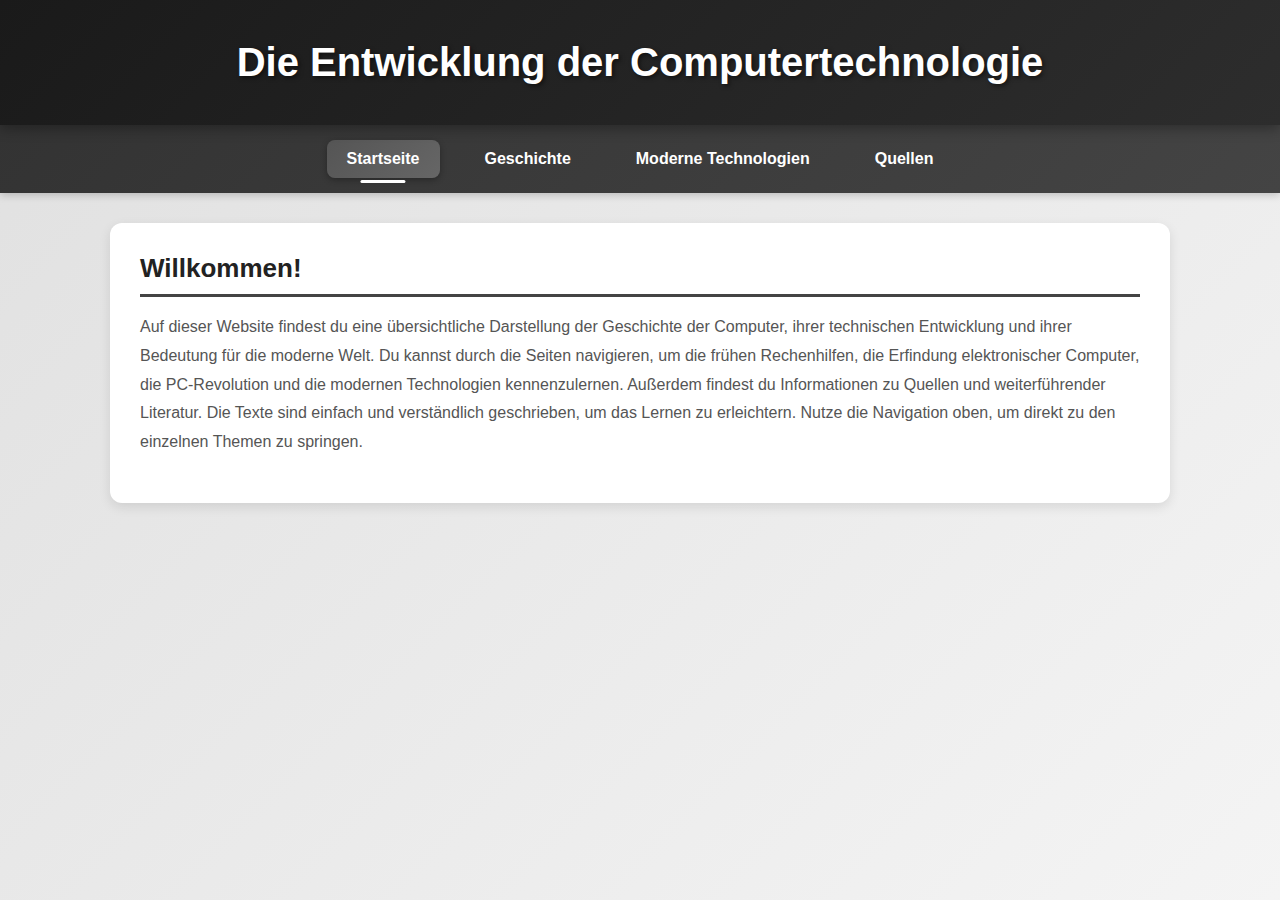
<file: index.html>
<!DOCTYPE html>
<html lang="de">
<head>
    <meta charset="UTF-8">
    <title>Geschichte der Computer</title>
    <link rel="stylesheet" href="style.css">
</head>
<body>

<header>
    <h1>Die Entwicklung der Computertechnologie</h1>
</header>

<nav>
    <a href="index.html">Startseite</a>
    <a href="geschichte.html">Geschichte</a>
    <a href="moderne.html">Moderne Technologien</a>
    <a href="quellen.html">Quellen</a>
</nav>

<section>
    <h2>Willkommen!</h2>
    <p>
        Auf dieser Website findest du eine übersichtliche Darstellung der Geschichte der Computer,
        ihrer technischen Entwicklung und ihrer Bedeutung für die moderne Welt. Du kannst durch
        die Seiten navigieren, um die frühen Rechenhilfen, die Erfindung elektronischer Computer,
        die PC-Revolution und die modernen Technologien kennenzulernen. Außerdem findest du
        Informationen zu Quellen und weiterführender Literatur. Die Texte sind einfach und
        verständlich geschrieben, um das Lernen zu erleichtern. Nutze die Navigation oben, um
        direkt zu den einzelnen Themen zu springen.
    </p>
</section>

<script>
    const links = document.querySelectorAll('nav a');
    const currentPage = window.location.pathname.split("/").pop();
    links.forEach(link => {
        if(link.getAttribute('href') === currentPage) {
            link.classList.add('current');
        }
    });
</script>

<script>
window.addEventListener('scroll', function() {
    const header = document.querySelector('header');
    if (window.scrollY > 50) {
        header.classList.add('scrolled');
    } else {
        header.classList.remove('scrolled');
    }
});
</script>

</body>
</html>
</file>
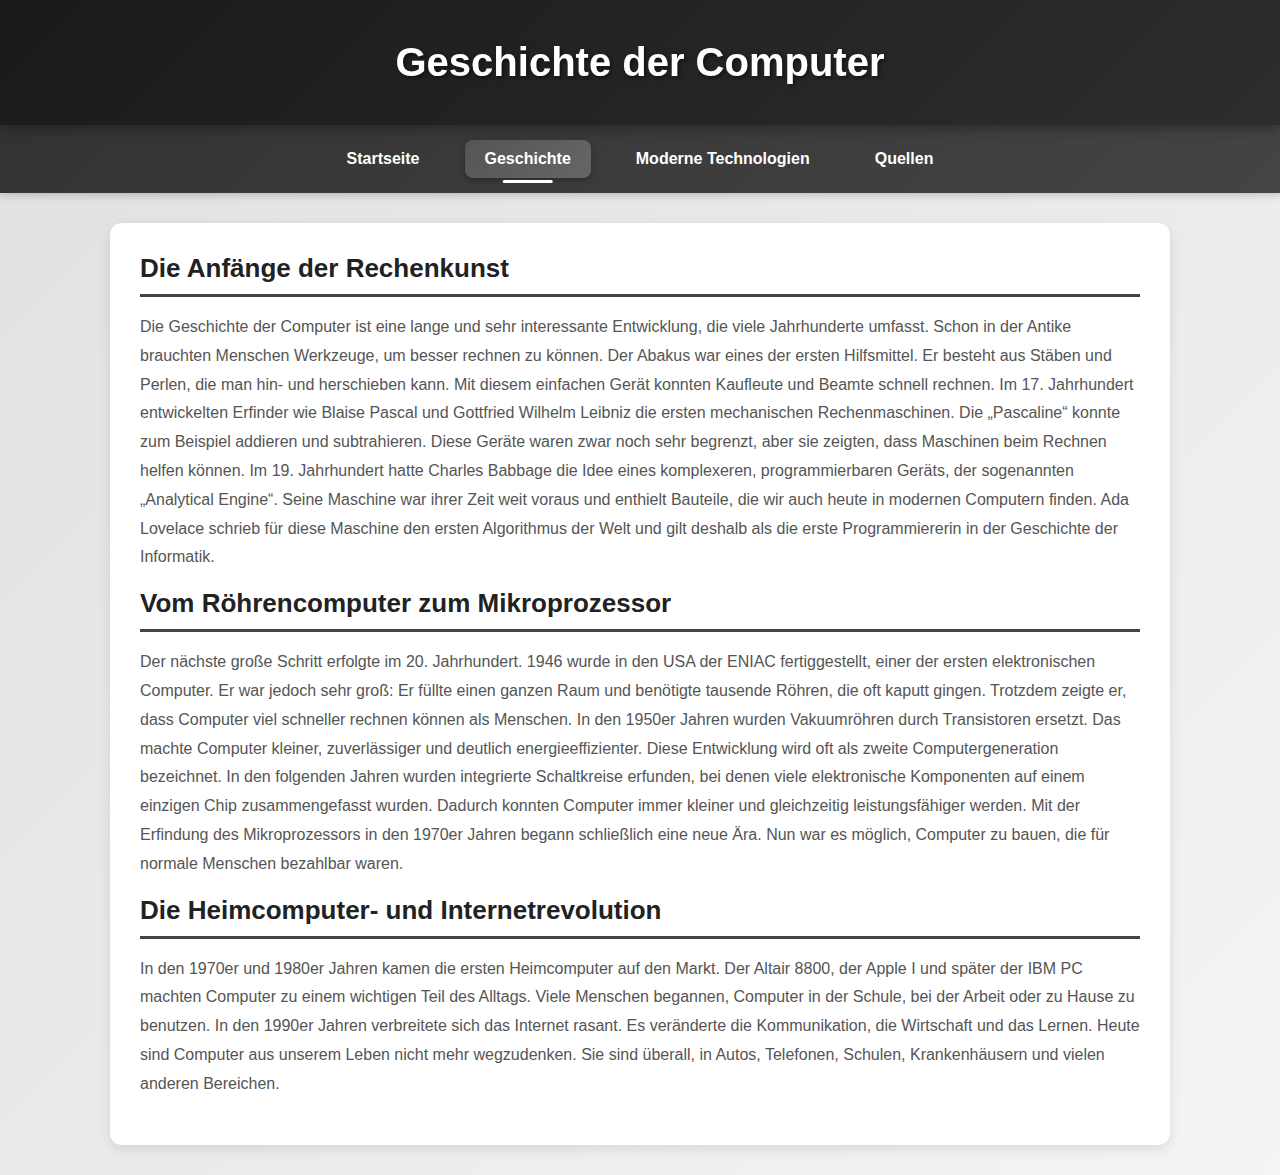
<file: geschichte.html>
<!DOCTYPE html>
<html lang="de">
<head>
    <meta charset="UTF-8">
    <title>Geschichte der Computer</title>
    <link rel="stylesheet" href="style.css">
</head>
<body>

<header>
    <h1>Geschichte der Computer</h1>
</header>

<nav>
    <a href="index.html">Startseite</a>
    <a href="geschichte.html">Geschichte</a>
    <a href="moderne.html">Moderne Technologien</a>
    <a href="quellen.html">Quellen</a>
</nav>

<section>
    <h2>Die Anfänge der Rechenkunst</h2>
    <p>
        Die Geschichte der Computer ist eine lange und sehr interessante Entwicklung, die
        viele Jahrhunderte umfasst. Schon in der Antike brauchten Menschen Werkzeuge, um
        besser rechnen zu können. Der Abakus war eines der ersten Hilfsmittel. Er besteht
        aus Stäben und Perlen, die man hin- und herschieben kann. Mit diesem einfachen
        Gerät konnten Kaufleute und Beamte schnell rechnen. Im 17. Jahrhundert entwickelten
        Erfinder wie Blaise Pascal und Gottfried Wilhelm Leibniz die ersten mechanischen
        Rechenmaschinen. Die „Pascaline“ konnte zum Beispiel addieren und subtrahieren.
        Diese Geräte waren zwar noch sehr begrenzt, aber sie zeigten, dass Maschinen beim
        Rechnen helfen können. Im 19. Jahrhundert hatte Charles Babbage die Idee eines
        komplexeren, programmierbaren Geräts, der sogenannten „Analytical Engine“. Seine
        Maschine war ihrer Zeit weit voraus und enthielt Bauteile, die wir auch heute in
        modernen Computern finden. Ada Lovelace schrieb für diese Maschine den ersten
        Algorithmus der Welt und gilt deshalb als die erste Programmiererin in der
        Geschichte der Informatik.
    </p>

    <h2>Vom Röhrencomputer zum Mikroprozessor</h2>
    <p>
        Der nächste große Schritt erfolgte im 20. Jahrhundert. 1946 wurde in den USA der
        ENIAC fertiggestellt, einer der ersten elektronischen Computer. Er war jedoch sehr
        groß: Er füllte einen ganzen Raum und benötigte tausende Röhren, die oft kaputt
        gingen. Trotzdem zeigte er, dass Computer viel schneller rechnen können als
        Menschen. In den 1950er Jahren wurden Vakuumröhren durch Transistoren ersetzt. Das
        machte Computer kleiner, zuverlässiger und deutlich energieeffizienter. Diese
        Entwicklung wird oft als zweite Computergeneration bezeichnet. In den folgenden
        Jahren wurden integrierte Schaltkreise erfunden, bei denen viele elektronische
        Komponenten auf einem einzigen Chip zusammengefasst wurden. Dadurch konnten
        Computer immer kleiner und gleichzeitig leistungsfähiger werden. Mit der Erfindung
        des Mikroprozessors in den 1970er Jahren begann schließlich eine neue Ära. Nun war
        es möglich, Computer zu bauen, die für normale Menschen bezahlbar waren.
    </p>

    <h2>Die Heimcomputer- und Internetrevolution</h2>
    <p>
        In den 1970er und 1980er Jahren kamen die ersten Heimcomputer auf den Markt. Der
        Altair 8800, der Apple I und später der IBM PC machten Computer zu einem wichtigen
        Teil des Alltags. Viele Menschen begannen, Computer in der Schule, bei der Arbeit
        oder zu Hause zu benutzen. In den 1990er Jahren verbreitete sich das Internet
        rasant. Es veränderte die Kommunikation, die Wirtschaft und das Lernen. Heute sind
        Computer aus unserem Leben nicht mehr wegzudenken. Sie sind überall, in Autos,
        Telefonen, Schulen, Krankenhäusern und vielen anderen Bereichen.
    </p>
</section>

<script>
    const links = document.querySelectorAll('nav a');
    const currentPage = window.location.pathname.split("/").pop();
    links.forEach(link => {
        if(link.getAttribute('href') === currentPage) {
            link.classList.add('current');
        }
    });

window.addEventListener('scroll', function() {
    const header = document.querySelector('header');
    if (window.scrollY > 50) {
        header.classList.add('scrolled');
    } else {
        header.classList.remove('scrolled');
    }
});
</script>

</body>
</html>
</file>
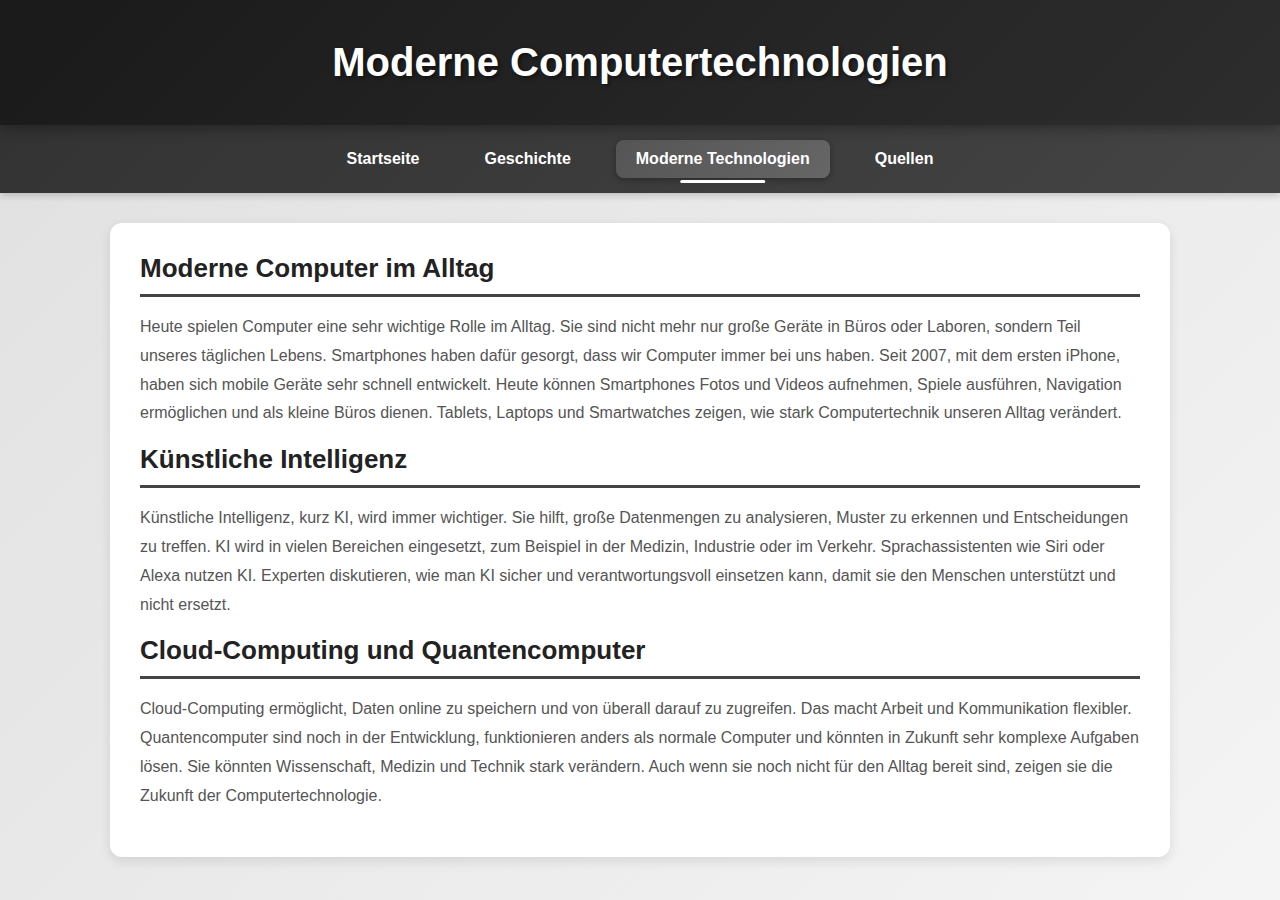
<file: moderne.html>
<!DOCTYPE html>
<html lang="de">
<head>
    <meta charset="UTF-8">
    <title>Moderne Technologien</title>
    <link rel="stylesheet" href="style.css">
</head>
<body>

<header>
    <h1>Moderne Computertechnologien</h1>
</header>

<nav>
    <a href="index.html">Startseite</a>
    <a href="geschichte.html">Geschichte</a>
    <a href="moderne.html">Moderne Technologien</a>
    <a href="quellen.html">Quellen</a>
</nav>

<section>
    <h2>Moderne Computer im Alltag</h2>
    <p>
        Heute spielen Computer eine sehr wichtige Rolle im Alltag. Sie sind nicht mehr nur
        große Geräte in Büros oder Laboren, sondern Teil unseres täglichen Lebens. Smartphones
        haben dafür gesorgt, dass wir Computer immer bei uns haben. Seit 2007, mit dem ersten
        iPhone, haben sich mobile Geräte sehr schnell entwickelt. Heute können Smartphones
        Fotos und Videos aufnehmen, Spiele ausführen, Navigation ermöglichen und als kleine
        Büros dienen. Tablets, Laptops und Smartwatches zeigen, wie stark Computertechnik
        unseren Alltag verändert.
    </p>

    <h2>Künstliche Intelligenz</h2>
    <p>
        Künstliche Intelligenz, kurz KI, wird immer wichtiger. Sie hilft, große Datenmengen
        zu analysieren, Muster zu erkennen und Entscheidungen zu treffen. KI wird in vielen
        Bereichen eingesetzt, zum Beispiel in der Medizin, Industrie oder im Verkehr.
        Sprachassistenten wie Siri oder Alexa nutzen KI. Experten diskutieren, wie man KI
        sicher und verantwortungsvoll einsetzen kann, damit sie den Menschen unterstützt
        und nicht ersetzt.
    </p>

    <h2>Cloud-Computing und Quantencomputer</h2>
    <p>
        Cloud-Computing ermöglicht, Daten online zu speichern und von überall darauf zu
       zugreifen. Das macht Arbeit und Kommunikation flexibler. Quantencomputer sind noch
        in der Entwicklung, funktionieren anders als normale Computer und könnten in Zukunft
        sehr komplexe Aufgaben lösen. Sie könnten Wissenschaft, Medizin und Technik stark
        verändern. Auch wenn sie noch nicht für den Alltag bereit sind, zeigen sie die
        Zukunft der Computertechnologie.
    </p>
</section>

<script>
    const links = document.querySelectorAll('nav a');
    const currentPage = window.location.pathname.split("/").pop();
    links.forEach(link => {
        if(link.getAttribute('href') === currentPage) {
            link.classList.add('current');
        }
    });
</script>

</body>
</html>
</file>
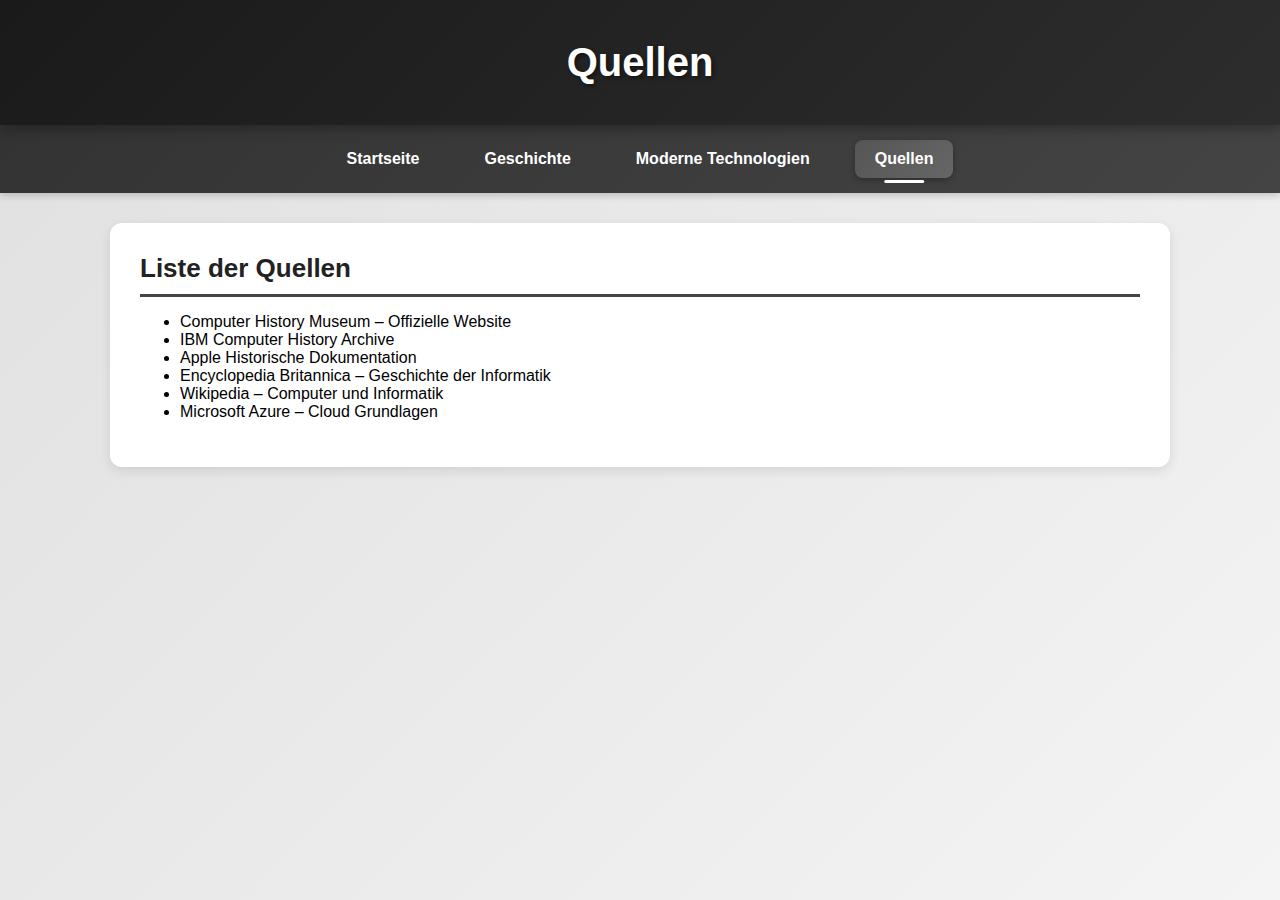
<file: quellen.html>
<!DOCTYPE html>
<html lang="de">
<head>
    <meta charset="UTF-8">
    <title>Quellen</title>
    <link rel="stylesheet" href="style.css">
</head>
<body>

<header>
    <h1>Quellen</h1>
</header>

<nav>
    <a href="index.html">Startseite</a>
    <a href="geschichte.html">Geschichte</a>
    <a href="moderne.html">Moderne Technologien</a>
    <a href="quellen.html">Quellen</a>
</nav>

<section> 

    <h2>Liste der Quellen</h2>
    <ul>
        <li>Computer History Museum – Offizielle Website</li>
        <li>IBM Computer History Archive</li>
        <li>Apple Historische Dokumentation</li>
        <li>Encyclopedia Britannica – Geschichte der Informatik</li>
        <li>Wikipedia – Computer und Informatik</li>
        <li>Microsoft Azure – Cloud Grundlagen</li>
    </ul>
</section>

<script>
    const links = document.querySelectorAll('nav a');
    const currentPage = window.location.pathname.split("/").pop();
    links.forEach(link => {
        if(link.getAttribute('href') === currentPage) {
            link.classList.add('current');
        }
    });
</script>

<script>
window.addEventListener('scroll', function() {
    const header = document.querySelector('header');
    if (window.scrollY > 50) {
        header.classList.add('scrolled');
    } else {
        header.classList.remove('scrolled');
    }
});
</script>

</body>
</html>
</file>
<file: style.css>
body {
    font-family: Arial, sans-serif;
    margin: 0;
    background: linear-gradient(135deg, #e0e0e0 0%, #f4f4f4 100%);
    min-height: 100vh;
}

header {
    background: linear-gradient(135deg, #1a1a1a 0%, #2d2d2d 100%);
    color: white;
    padding: 40px 20px;
    text-align: center;
    box-shadow: 0 4px 12px rgba(0, 0, 0, 0.3);
    position: sticky;
    top: 0;
    z-index: 1000;
    transition: padding 0.3s ease, box-shadow 0.3s ease;
}

header.scrolled {
    padding: 15px 20px;
    box-shadow: 0 2px 8px rgba(0, 0, 0, 0.4);
}

header h1 {
    margin: 0;
    font-size: 2.5rem;
    font-weight: bold;
    text-shadow: 2px 2px 4px rgba(0, 0, 0, 0.5);
    transition: font-size 0.3s ease;
}

header.scrolled h1 {
    font-size: 1.8rem;
}

header p {
    margin: 10px 0 0 0;
    font-size: 1.1rem;
    opacity: 0.9;
    transition: font-size 0.3s ease, margin 0.3s ease;
}

header.scrolled p {
    font-size: 0.9rem;
    margin: 5px 0 0 0;
}

nav {
    background: linear-gradient(135deg, #333 0%, #444 100%);
    display: flex;
    justify-content: center;
    gap: 25px;
    padding: 15px 10px;
    box-shadow: 0 2px 8px rgba(0, 0, 0, 0.2);
    flex-wrap: wrap;
}

nav a {
    color: white;
    text-decoration: none;
    font-weight: bold;
    padding: 10px 20px;
    border-radius: 8px;
    transition: all 0.3s ease;
    position: relative;
}

nav a:hover {
    background: rgba(255, 255, 255, 0.1);
    transform: translateY(-2px);
    box-shadow: 0 4px 8px rgba(0, 0, 0, 0.2);
}

nav a.current {
    background: linear-gradient(135deg, #555 0%, #666 100%);
    box-shadow: 0 2px 6px rgba(0, 0, 0, 0.3);
}

nav a.current::after {
    content: '';
    position: absolute;
    bottom: -5px;
    left: 50%;
    transform: translateX(-50%);
    width: 40%;
    height: 3px;
    background: white;
    border-radius: 2px;
}

section {
    background: white;
    margin: 30px auto;
    padding: 30px;
    border-radius: 12px;
    max-width: 1000px;
    box-shadow: 0 4px 12px rgba(0, 0, 0, 0.1);
    transition: transform 0.3s ease, box-shadow 0.3s ease;
}

section:hover {
    transform: translateY(-3px);
    box-shadow: 0 8px 20px rgba(0, 0, 0, 0.15);
}

h2 {
    color: #222;
    font-size: 26px;
    margin-top: 0;
    margin-bottom: 15px;
    padding-bottom: 10px;
    border-bottom: 3px solid #444;
}

section p {
    color: #555;
    line-height: 1.8;
    font-size: 1rem;
}

@media (max-width: 768px) {
    header h1 {
        font-size: 2rem;
    }
    
    nav {
        gap: 15px;
        padding: 10px;
    }
    
    nav a {
        padding: 8px 15px;
        font-size: 0.9rem;
    }
    
    section {
        margin: 20px 15px;
        padding: 20px;
    }
    
    h2 {
        font-size: 22px;
    }
}

@media (max-width: 480px) {
    header {
        padding: 30px 15px;
    }
    
    header h1 {
        font-size: 1.5rem;
    }
    
    nav {
        flex-direction: column;
        gap: 10px;
    }
    
    nav a {
        width: 100%;
        text-align: center;
    }
}
</file>
